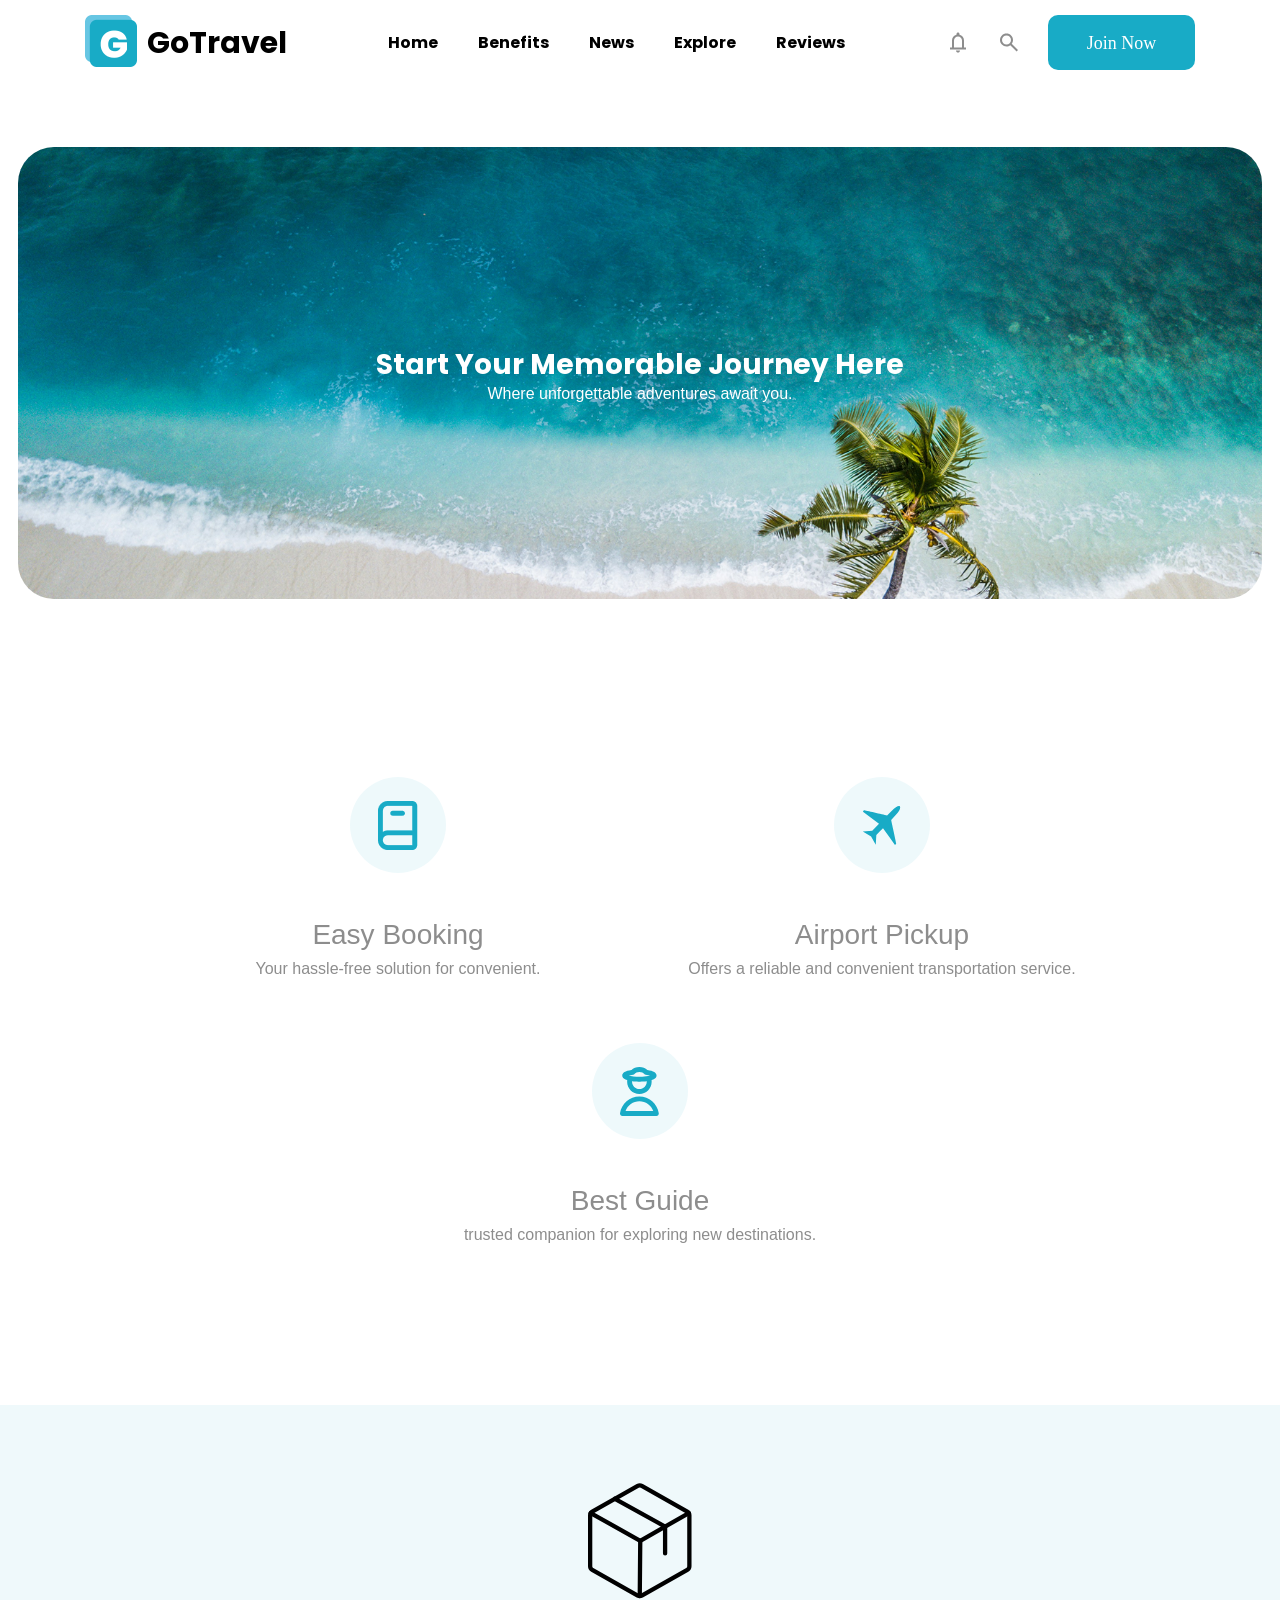
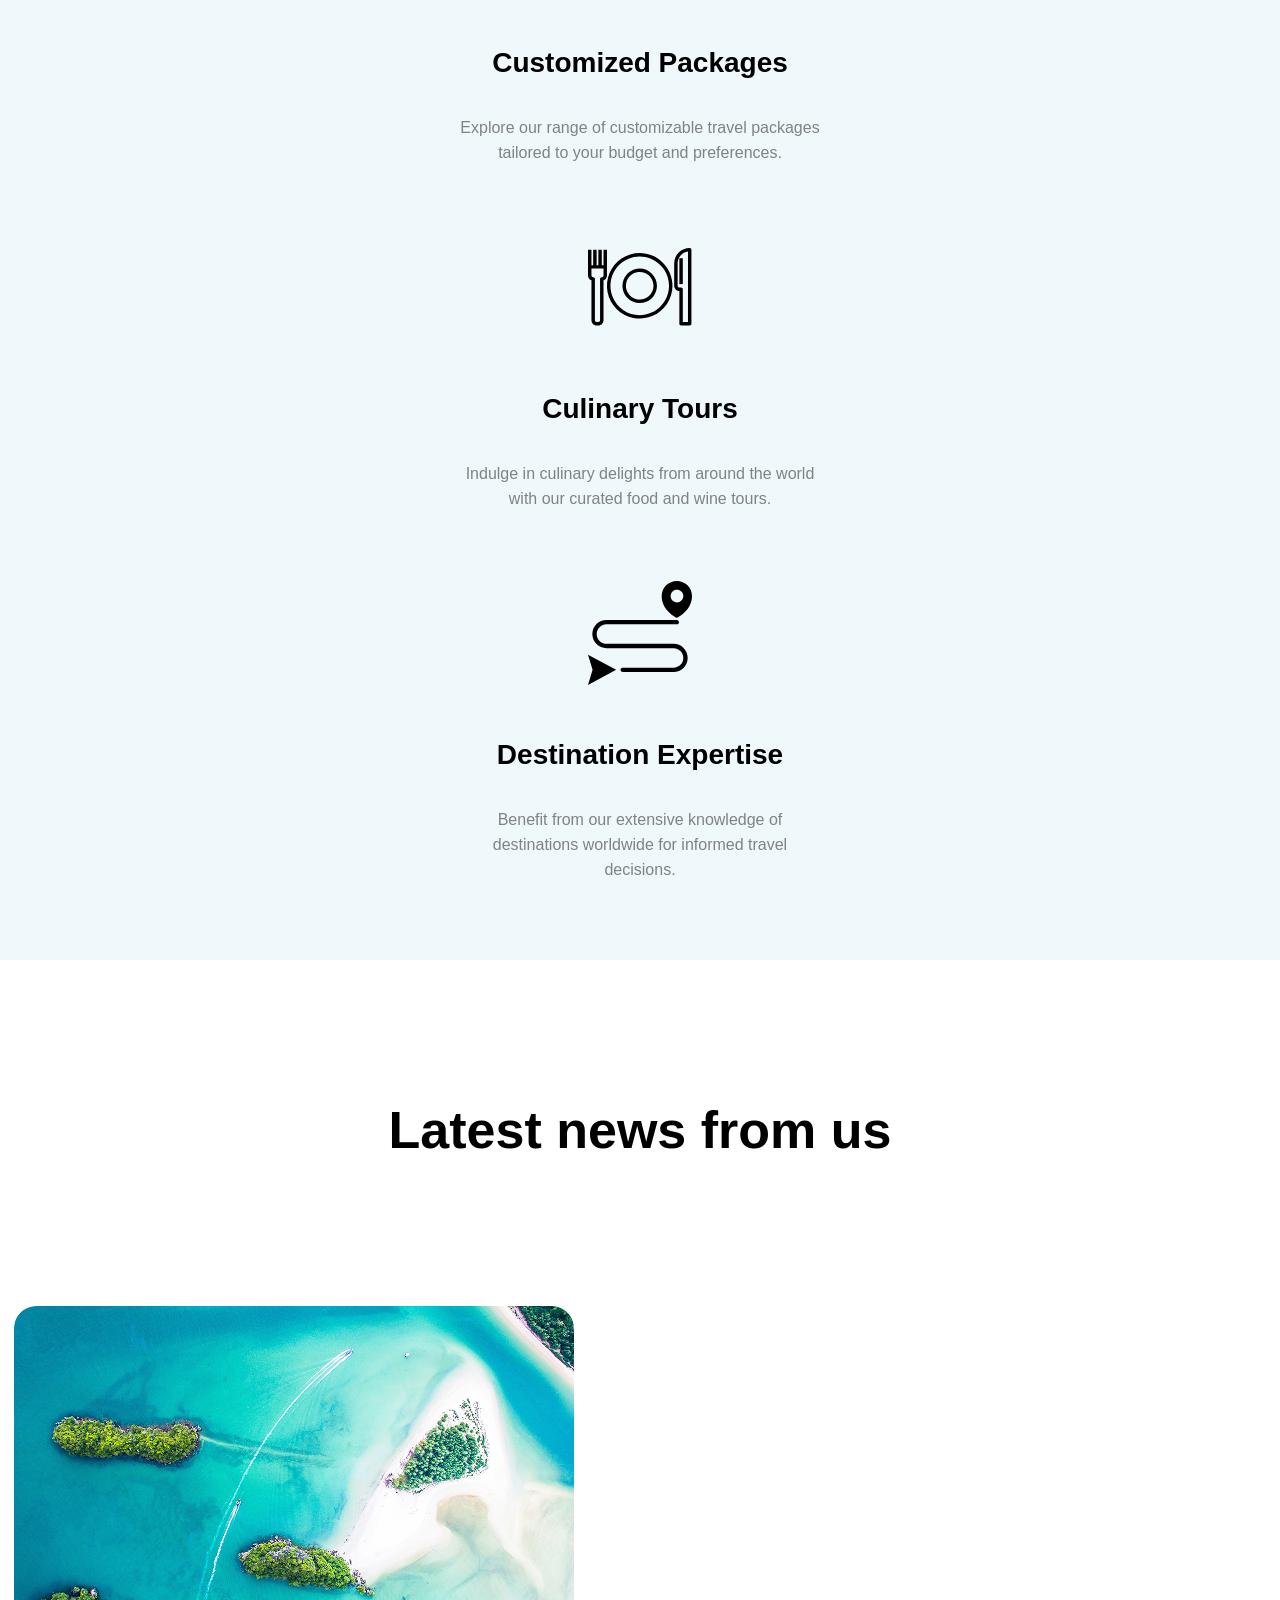
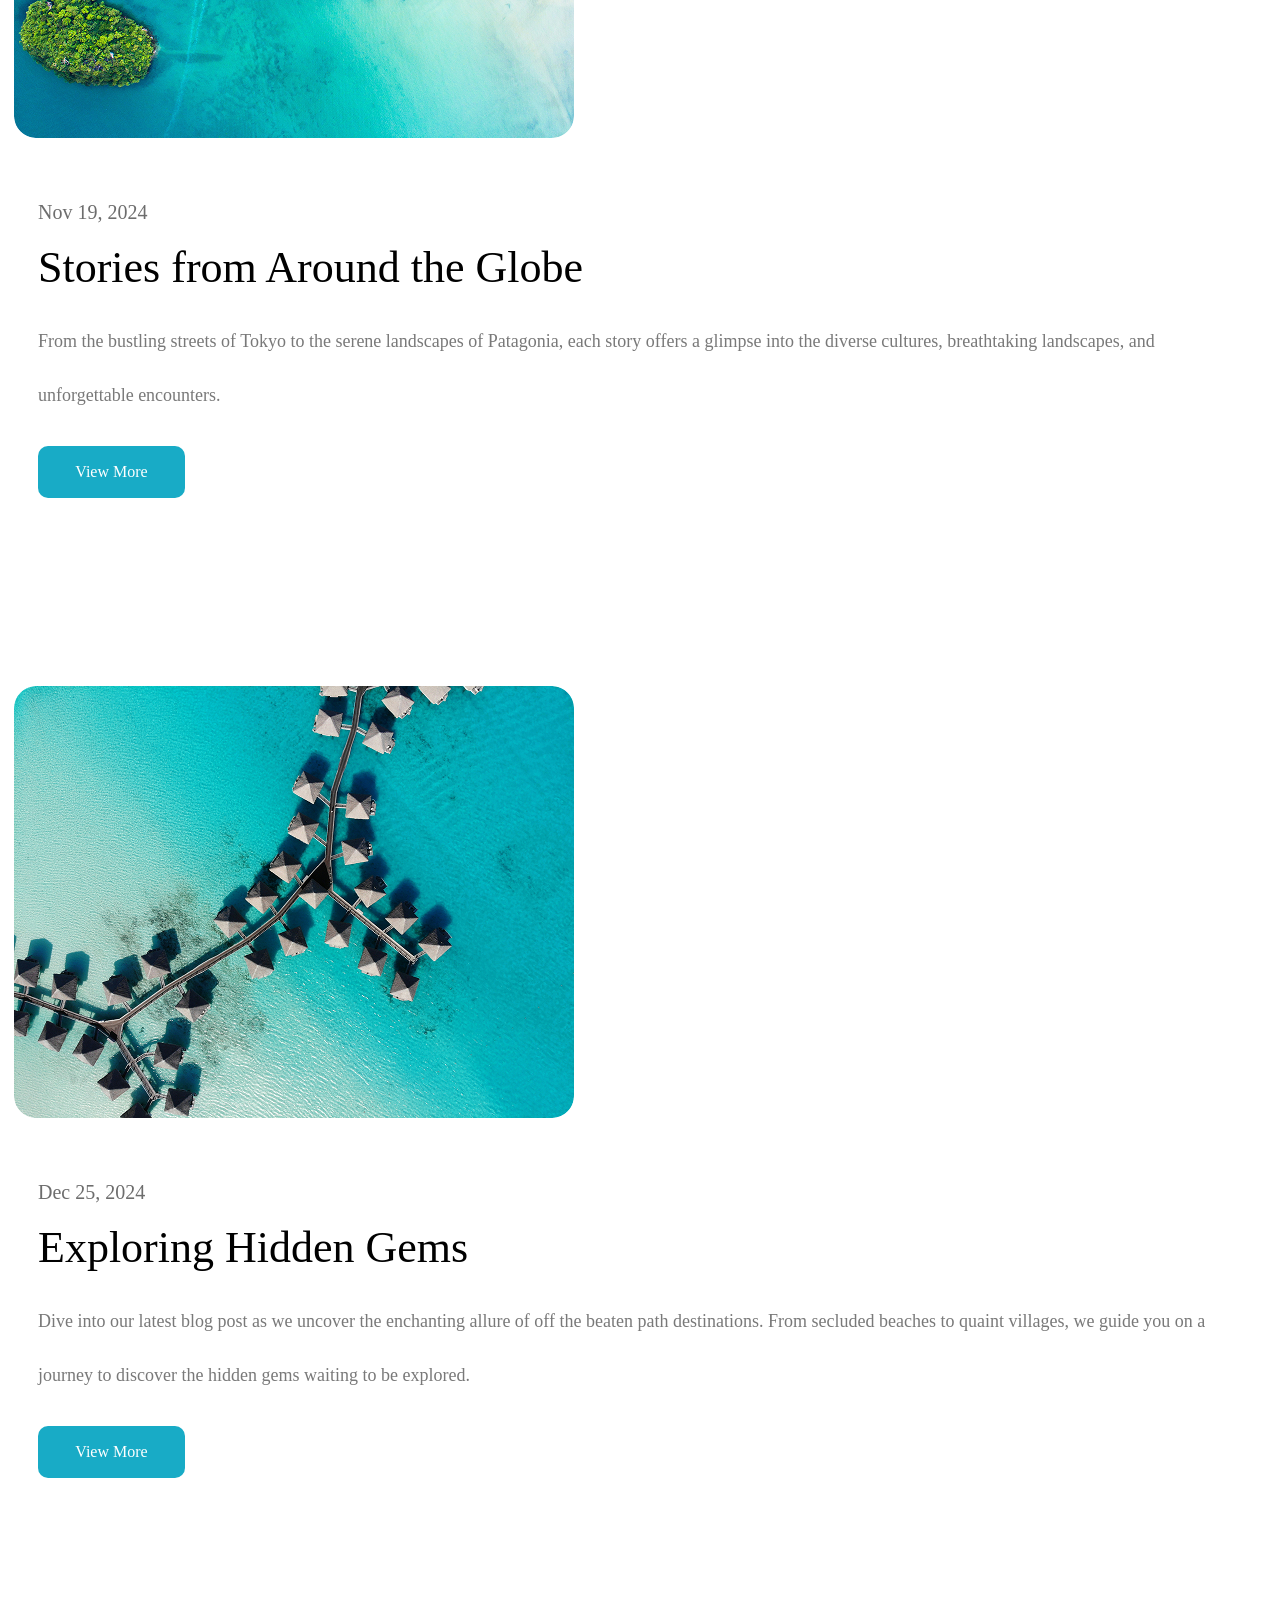
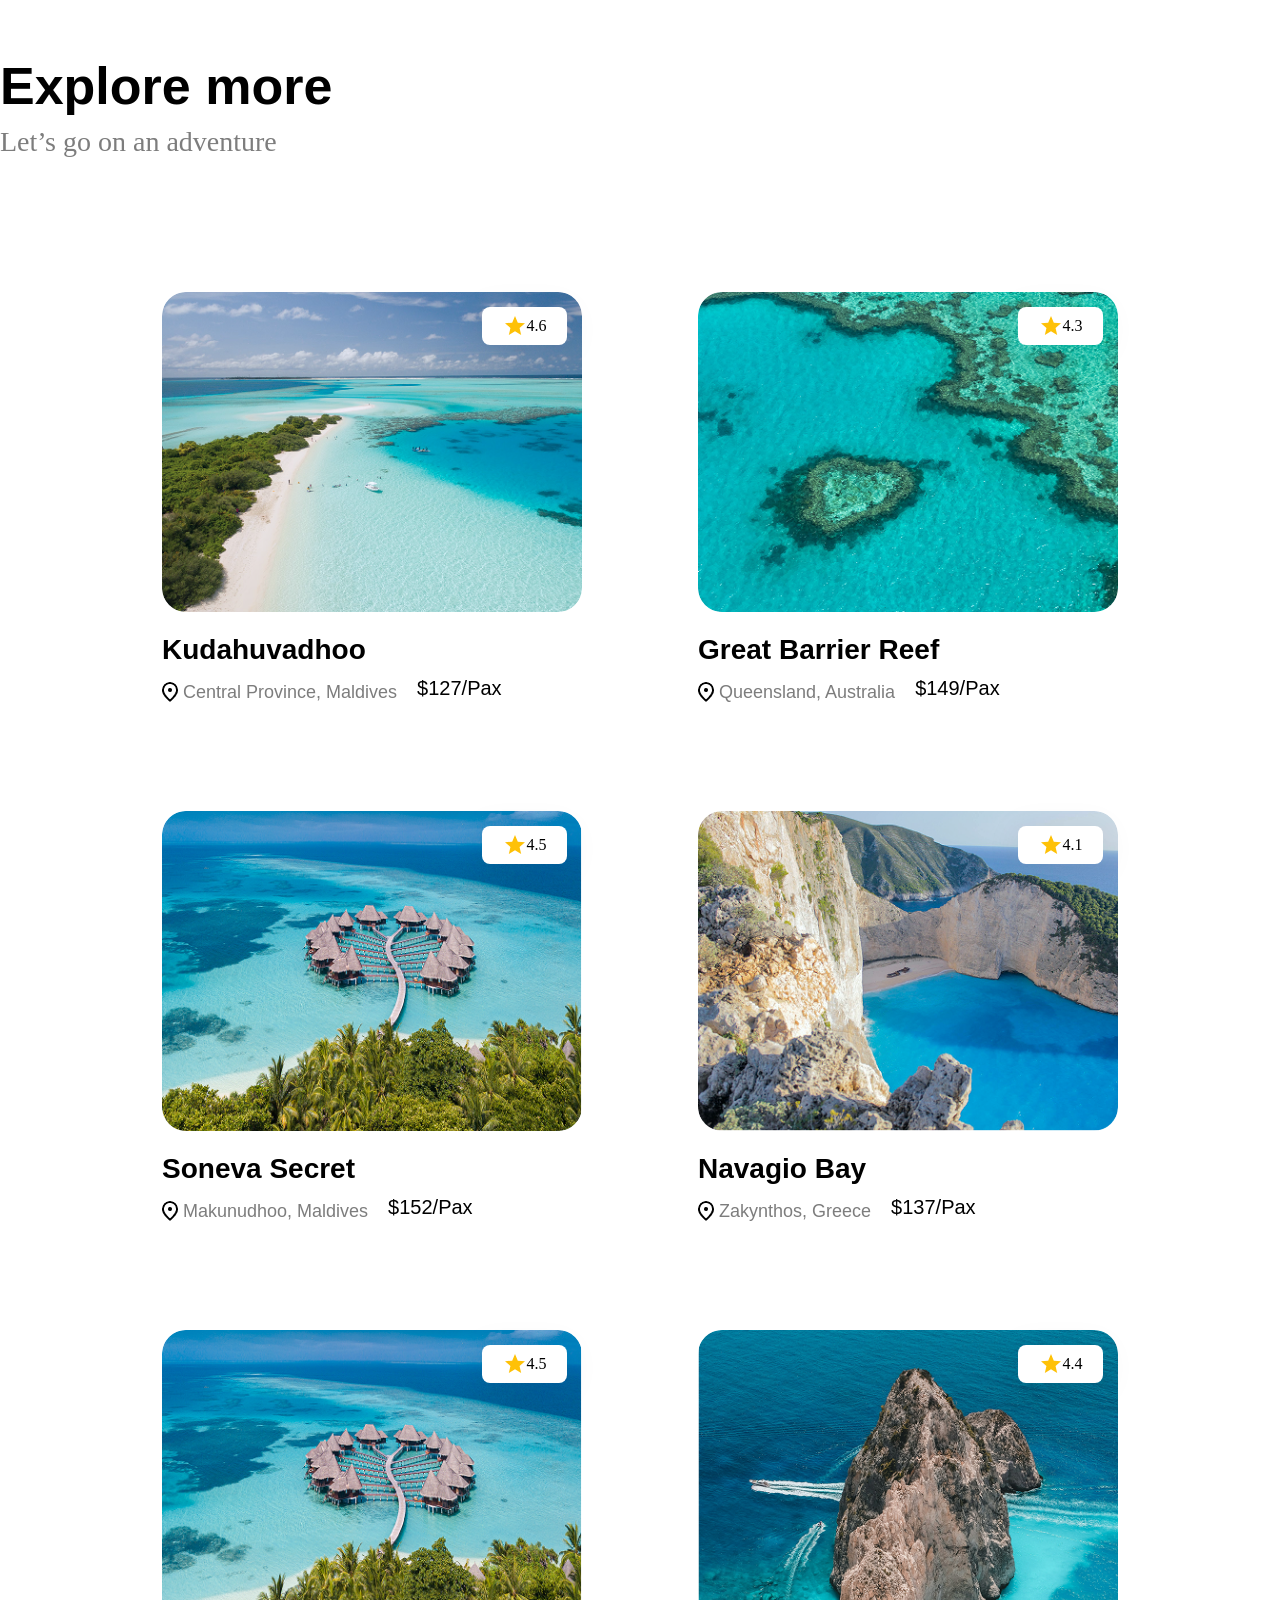
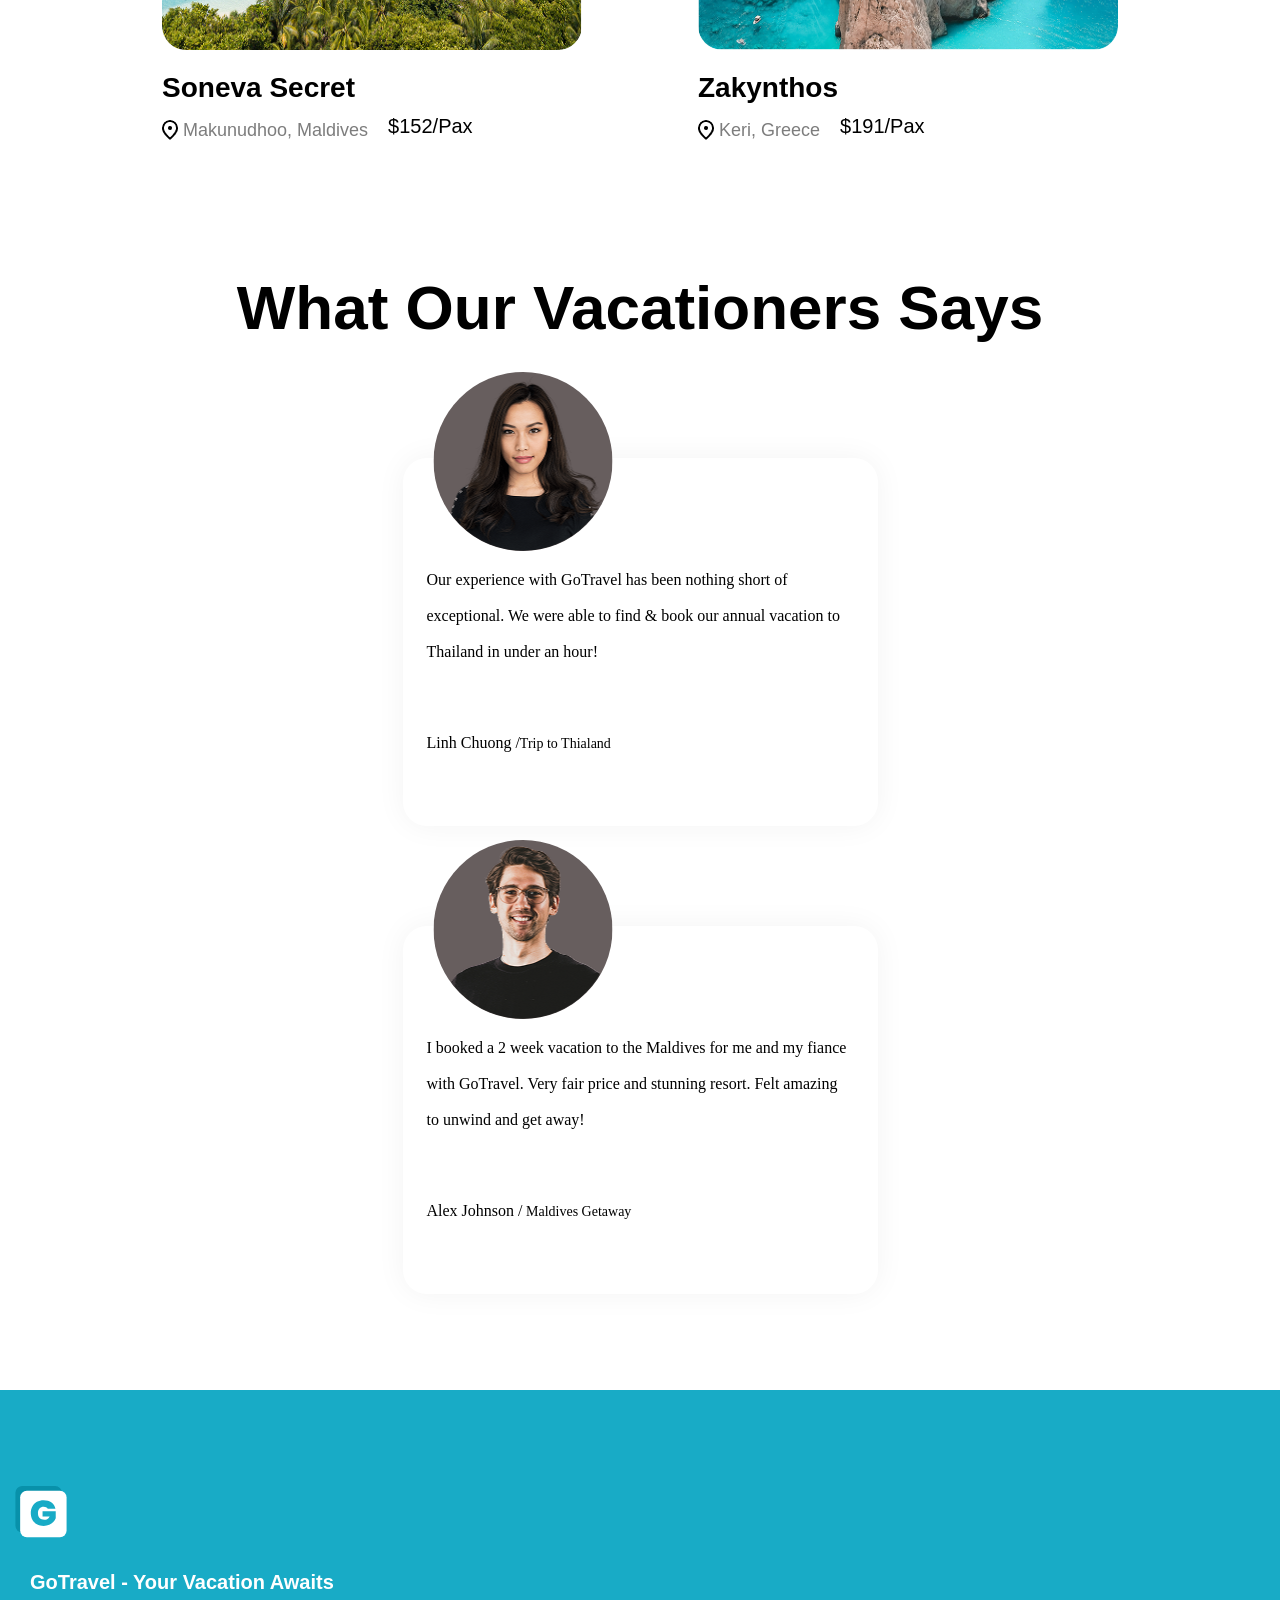
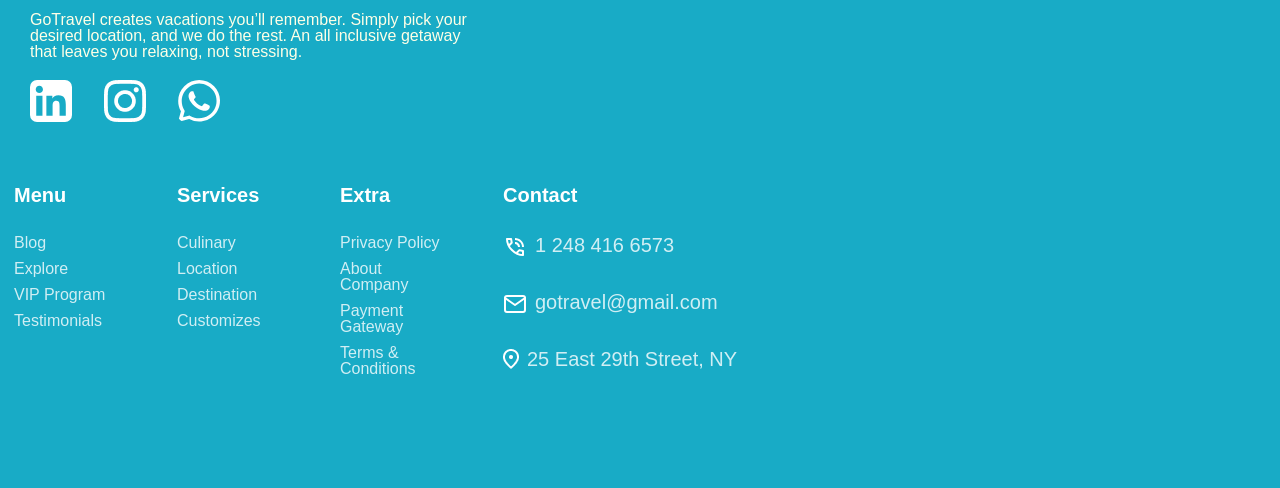
<file: index.html>
<!doctype html>
<html lang="en">
  <head>
    <meta charset="UTF-8" />
    <meta name="viewport" content="width=device-width, initial-scale=1.0" />

    <meta
      name="description"
      content="GoTravel - Start your memorable journey here. Book your next unforgettable adventure with customized packages and best guides."
    />
    <meta
      name="keywords"
      content="travel, holidays, booking, vacation, GoTravel, adventures"
    />
    <meta name="author" content="GoTravel" />

    <meta property="og:title" content="GoTravel - Your Vacation Awaits" />
    <meta
      property="og:description"
      content="Where unforgettable adventures await you. Pick your desired location, and we do the rest."
    />
    <meta property="og:type" content="website" />
    <meta property="og:url" content="https://www.yourdomain.com/" />
    <meta property="og:image" content="images/Logo (1).png" />

    <title>GoTravel - Your Vacation Awaits</title>

    <link rel="stylesheet" href="styles/reset.css" />
    <link rel="stylesheet" href="styles/style.css" />
    <link rel="stylesheet" href="styles/mobile.css" />
  </head>
  <body>
    <header>
      <div class="header-box">
        <div class="web-title">
          <a href="#">
            <img class="web-logo" src="images/Logo (1).png" alt="Web-logo" />
          </a>
          <a class="Go-travel" href="#">GoTravel</a>
        </div>
        <nav>
          <ul class="nav-list">
            <li><a class="header-list" href="#Home">Home</a></li>
            <li><a class="header-list" href="#Benefits">Benefits</a></li>
            <li><a class="header-list" href="#News">News</a></li>
            <li><a class="header-list" href="#Explore">Explore</a></li>
            <li><a class="header-list" href="#Reviews">Reviews</a></li>
          </ul>
        </nav>
        <div class="icons-header">
          <img src="images/Bell Icon.svg" alt="Bell-icon" />
          <img src="images/Search Icon.svg" alt="Search-icon" />
          <a href="join.html" class="Header-Butt">Join Now</a>
        </div>
        <button class="burger-menu">
          <img src="/images/svg/Menu Icon.svg" />
        </button>
      </div>

      <div class="burger-menu-container" style="display: none">
        <div class="burger-menu-close">
          <button class="close-burgener-menu-button">
            <img src="/images/svg/Close.svg" />
          </button>
        </div>

        <div class="burger-menu-content">
          <nav>
            <ul class="burger-nav-list">
              <li><a class="header-list" href="#Home">Home</a></li>
              <li><a class="header-list" href="#Benefits">Benefits</a></li>
              <li><a class="header-list" href="#News">News</a></li>
              <li><a class="header-list" href="#Explore">Explore</a></li>
              <li><a class="header-list" href="#Reviews">Reviews</a></li>
            </ul>
          </nav>
          <a href="join.html" class="Header-Butt burger-join-btn">Join Now</a>
        </div>
      </div>
    </header>
    <main>
      <section class="home" id="Home">
        <div class="sect-home">
          <div class="Memorable-div">
            <h2>Start Your Memorable Journey Here</h2>
            <p>Where unforgettable adventures await you.</p>
          </div>
          <div class="Offers-box">
            <div class="offers-container">
              <div class="icon-one">
                <img src="images/Booking.png" alt="icon-book" />
              </div>
              <div class="offers-wrap">
                <h2>Easy Booking</h2>
                <p>Your hassle-free solution for convenient.</p>
              </div>
            </div>
            <div class="offers-container">
              <div class="icon-one">
                <img
                  class="icon-airplane"
                  src="images/icon-airplane.svg"
                  alt="icon-airplane"
                />
              </div>
              <div class="offers-wrap">
                <h2>Airport Pickup</h2>
                <p>Offers a reliable and convenient transportation service.</p>
              </div>
            </div>
            <div class="offers-container">
              <div class="icon-one">
                <img src="images/Guide.svg" alt="icon-guide" />
              </div>
              <div class="offers-wrap">
                <h2>Best Guide</h2>
                <p>trusted companion for exploring new destinations.</p>
              </div>
            </div>
          </div>
        </div>
      </section>
      <div class="Offers-box-mobile">
        <div class="offers-container">
          <div class="icon-one">
            <img src="images/Booking.png" alt="icon-book" />
          </div>
          <div class="offers-wrap">
            <h2>Easy Booking</h2>
            <p>Your hassle-free solution for convenient.</p>
          </div>
        </div>
        <div class="offers-container">
          <div class="icon-one">
            <img
              class="icon-airplane"
              src="images/icon-airplane.svg"
              alt="icon-airplane"
            />
          </div>
          <div class="offers-wrap">
            <h2>Airport Pickup</h2>
            <p>Offers a reliable and convenient transportation service.</p>
          </div>
        </div>
        <div class="offers-container">
          <div class="icon-one">
            <img src="images/Guide.svg" alt="icon-guide" />
          </div>
          <div class="offers-wrap">
            <h2>Best Guide</h2>
            <p>trusted companion for exploring new destinations.</p>
          </div>
        </div>
      </div>
      <section class="sect-benefits" id="Benefits">
        <div class="three-box">
          <div class="three-div">
            <img src="images/Box.svg" alt="box-icon" />
            <div class="boxs-wrap">
              <h2>Customized Packages</h2>
              <p>
                Explore our range of customizable travel packages tailored to
                your budget and preferences.
              </p>
            </div>
          </div>
          <div class="three-div">
            <img src="images/Culinary.svg" alt="culinary-icon" />
            <div class="boxs-wrap">
              <h2>Culinary Tours</h2>
              <p>
                Indulge in culinary delights from around the world with our
                curated food and wine tours.
              </p>
            </div>
          </div>
          <div class="three-div">
            <img src="images/Destination.svg" alt="destination-icon" />
            <div class="boxs-wrap">
              <h2>Destination Expertise</h2>
              <p>
                Benefit from our extensive knowledge of destinations worldwide
                for informed travel decisions.
              </p>
            </div>
          </div>
        </div>
      </section>
      <section class="Sect-news" id="News">
        <div class="main-latest">
          <div class="latest-wrap">
            <h2 class="New-fromus">Latest news from us</h2>
            <div class="one-box">
              <img src="images/imageone.png" alt="imagesea" />
              <div class="about-stories">
                <span>Nov 19, 2024</span>
                <h2>Stories from Around the Globe</h2>
                <p>
                  From the bustling streets of Tokyo to the serene landscapes of
                  Patagonia, each story offers a glimpse into the diverse
                  cultures, breathtaking landscapes, and unforgettable
                  encounters.
                </p>
                <a class="stories-butt" href="#">View More</a>
              </div>
            </div>
            <div class="one-box">
              <img src="images/imagesecond.png" alt="imagesea" />
              <div class="about-stories">
                <span>Dec 25, 2024</span>
                <h2>Exploring Hidden Gems</h2>
                <p>
                  Dive into our latest blog post as we uncover the enchanting
                  allure of off the beaten path destinations. From secluded
                  beaches to quaint villages, we guide you on a journey to
                  discover the hidden gems waiting to be explored.
                </p>
                <a class="stories-butt" href="#">View More</a>
              </div>
            </div>
          </div>
        </div>
      </section>
      <section class="explore-sect" id="Explore">
        <div class="expl-maindiv">
          <div class="advent-box">
            <h2>Explore more</h2>
            <p>Let’s go on an adventure</p>
          </div>
          <div class="images-box">
            <div class="pictures">
              <img src="images/img.png" alt="image" />
              <div class="rate-box">
                <img src="images/Star.svg" alt="icon" />
                <span>4.6</span>
              </div>
              <div class="prices-info">
                <h2>Kudahuvadhoo</h2>
                <div class="location-box">
                  <p>
                    Central Province, Maldives
                    <span>$127/Pax</span>
                  </p>
                  <img src="images/location.png" alt="location" />
                </div>
              </div>
            </div>
            <div class="pictures">
              <img src="images/imagebeach.png" alt="image" />
              <div class="rate-box">
                <img src="images/Star.svg" alt="icon" />
                <span>4.3</span>
              </div>
              <div class="prices-info">
                <h2>Great Barrier Reef</h2>
                <div class="location-box">
                  <p>
                    Queensland, Australia
                    <span>$149/Pax</span>
                  </p>
                  <img src="images/location.png" alt="location" />
                </div>
              </div>
            </div>
            <div class="pictures">
              <img src="images/imagevile.png" alt="image" />
              <div class="rate-box">
                <img src="images/Star.svg" alt="icon" />
                <span>4.5</span>
              </div>
              <div class="prices-info">
                <h2>Soneva Secret</h2>
                <div class="location-box">
                  <p>
                    Makunudhoo, Maldives
                    <span>$152/Pax</span>
                  </p>
                  <img src="images/location.png" alt="location" />
                </div>
              </div>
            </div>
            <div class="pictures">
              <img src="images/imageseaa.png" alt="image" />
              <div class="rate-box">
                <img src="images/Star.svg" alt="icon" />
                <span>4.1</span>
              </div>
              <div class="prices-info">
                <h2>Navagio Bay</h2>
                <div class="location-box">
                  <p>
                    Zakynthos, Greece
                    <span>$137/Pax</span>
                  </p>
                  <img src="images/location.png" alt="location" />
                </div>
              </div>
            </div>
            <div class="pictures">
              <img src="images/imagevile.png" alt="image" />
              <div class="rate-box">
                <img src="images/Star.svg" alt="icon" />
                <span>4.5</span>
              </div>
              <div class="prices-info">
                <h2>Soneva Secret</h2>
                <div class="location-box">
                  <p>
                    Makunudhoo, Maldives
                    <span>$152/Pax</span>
                  </p>
                  <img src="images/location.png" alt="location" />
                </div>
              </div>
            </div>
            <div class="pictures">
              <img src="images/zakynthos.png" alt="image" />
              <div class="rate-box">
                <img src="images/Star.svg" alt="icon" />
                <span>4.4</span>
              </div>
              <div class="prices-info">
                <h2>Zakynthos</h2>
                <div class="location-box">
                  <p>
                    Keri, Greece
                    <span>$191/Pax</span>
                  </p>
                  <img src="images/location.png" alt="location" />
                </div>
              </div>
            </div>
          </div>
        </div>
      </section>
      <section class="Reviews" id="Reviews">
        <div class="Vacationers-info">
          <div class="our-clients">
            <h2>What Our Vacationers Says</h2>
          </div>
          <div class="about-us">
            <div class="client-one">
              <div class="client-say">
                <p>
                  Our experience with GoTravel has been nothing short of
                  exceptional. We were able to find & book our annual vacation
                  to Thailand in under an hour!
                </p>
                <h4>Linh Chuong /<span>Trip to Thialand</span></h4>
              </div>
              <img src="images/clientone.png" alt="client-image" />
            </div>
            <div class="client-one">
              <div class="client-say">
                <p>
                  I booked a 2 week vacation to the Maldives for me and my
                  fiance with GoTravel. Very fair price and stunning resort.
                  Felt amazing to unwind and get away!
                </p>
                <h4>Alex Johnson /<span> Maldives Getaway</span></h4>
              </div>
              <img src="images/clientsecond.png" alt="client-image" />
            </div>
          </div>
        </div>
      </section>
    </main>
    <footer>
      <div class="footer-maindiv">
        <div class="left-footer">
          <div class="img-info">
            <img src="images/Left.svg" alt="left-icon" />
            <div class="wrap-info">
              <h2>GoTravel - Your Vacation Awaits</h2>
              <p>
                GoTravel creates vacations you’ll remember. Simply pick your
                desired location, and we do the rest. An all inclusive getaway
                that leaves you relaxing, not stressing.
              </p>
              <div class="footer-icons">
                <a href="#"
                  ><img src="images/Linkedin (1).svg" alt="iconlinkedin"
                /></a>
                <a href="#"
                  ><img src="images/Instagram.png" alt=" instagramicon"
                /></a>
                <a href="#"
                  ><img src="images/Whats App.svg" alt="whatsapicon"
                /></a>
              </div>
            </div>
          </div>
        </div>
        <div class="right-footer">
          <div class="four-footer">
            <h2>Menu</h2>
            <ul>
              <li><a href="#">Blog</a></li>
              <li><a href="#">Explore</a></li>
              <li><a href="#">VIP Program</a></li>
              <li><a href="#">Testimonials</a></li>
            </ul>
          </div>
          <div class="four-footer">
            <h2>Services</h2>
            <ul>
              <li><a href="#">Culinary</a></li>
              <li><a href="#">Location</a></li>
              <li><a href="#">Destination</a></li>
              <li><a href="#">Customizes</a></li>
            </ul>
          </div>
          <div class="four-footer">
            <h2>Extra</h2>
            <ul>
              <li><a href="#">Privacy Policy</a></li>
              <li><a href="#">About Company</a></li>
              <li><a href="#">Payment Gateway</a></li>
              <li><a href="#">Terms & Conditions</a></li>
            </ul>
          </div>
          <div class="four-footerr">
            <h2>Contact</h2>
            <ul>
              <li>
                <a href="#">
                  <img src="images/Phone.svg" alt="phoneicon" />
                </a>
                <h4>1 248 416 6573</h4>
              </li>
              <li>
                <a href="#">
                  <img src="images/Email.svg" alt="emailicon" />
                </a>
                <h4>gotravel@gmail.com</h4>
              </li>
              <li>
                <a href="#">
                  <img src="images/locationn.png" alt="locationicon" />
                </a>
                <h4>25 East 29th Street, NY</h4>
              </li>
            </ul>
          </div>
        </div>
      </div>
    </footer>
    <script src="script.js"></script>
  </body>
</html>
</file>
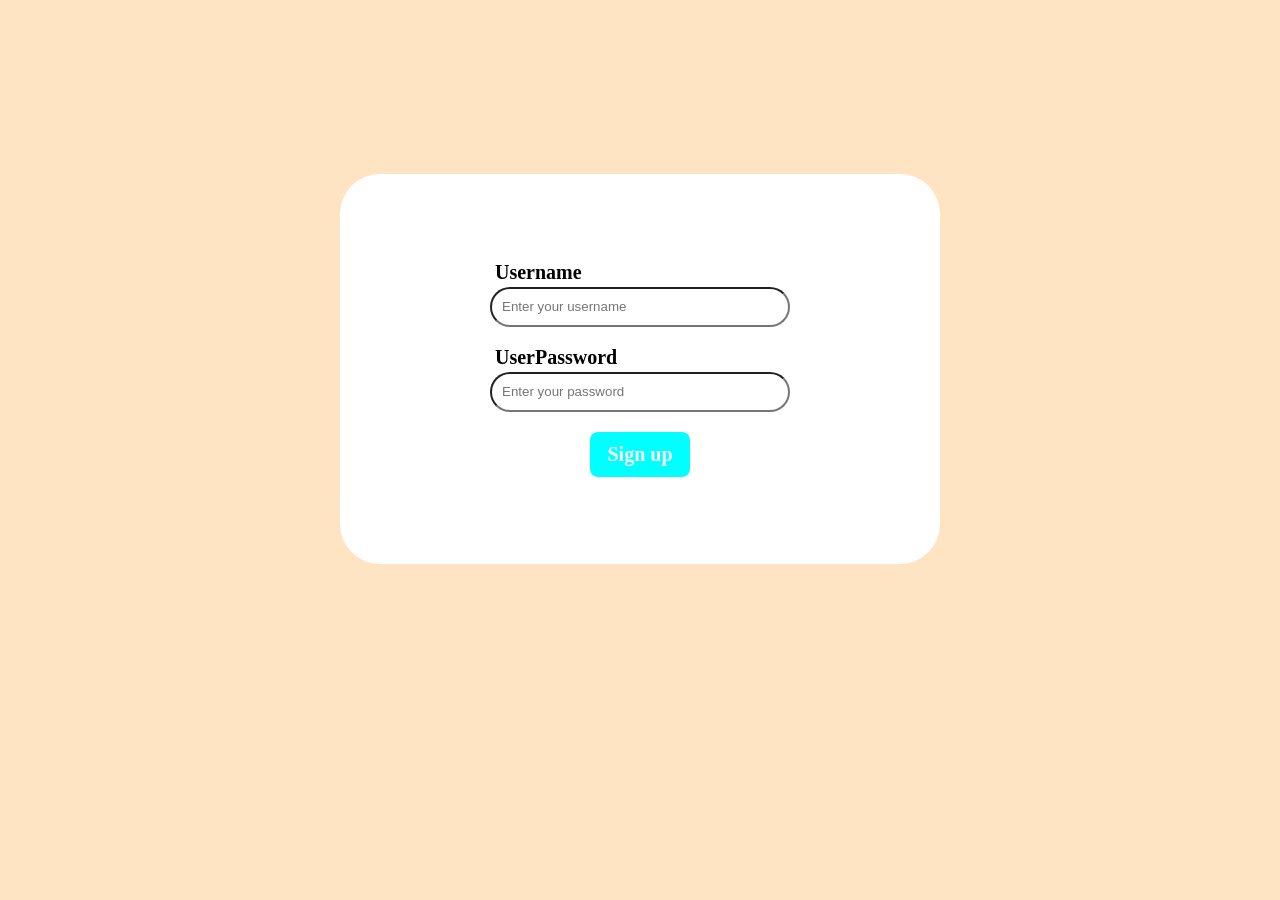
<file: join.html>
<!doctype html>
<html lang="en">
  <head>
    <meta charset="UTF-8" />
    <meta name="viewport" content="width=device-width, initial-scale=1.0" />
    <title>Document</title>
    <link rel="stylesheet" href="index.html" />
    <link rel="stylesheet" href="styles/reset.css" />
    <link rel="stylesheet" href="styles/style.css" />
  </head>
  <body class="bisque-body">
    <div class="sign-index">
      <div class="sign-value">
        <div class="register-container">
          <label for="username">Username</label>
          <input
            type="text"
            id="username"
            placeholder="Enter your username"
            autocomplete="off"
          />
          <label for="Userpassword">UserPassword</label>
          <input
            type="password"
            id="Userpassword"
            placeholder="Enter your password"
            autocomplete="new-password"
          />
          <a href="#">Sign up</a>
        </div>
      </div>
    </div>
  </body>
</html>
</file>
<file: styles/style.css>
@font-face {
  font-family: 'Poppins-Bold';
  src: url('../fonts/Poppins-Bold.ttf') format('truetype');
}
html {
  scroll-behavior: smooth;
}

header {
  width: 100%;
  display: flex;
  justify-content: center;
  align-items: center;
  background-color: #ffffff;
  margin-bottom: 44px;
  position: sticky;
  top: 0;
  z-index: 100;
}
.web-title {
  display: flex;
  align-items: center;
  gap: 10px;
}

nav {
  display: flex;
}
.nav-list {
  display: flex;
  gap: 40px;
  font-family: 'Poppins-Bold', sans-serif;
  font-weight: 500;
  font-style: Medium;
  font-size: 16px;
  leading-trim: NONE;
  line-height: 100%;
  letter-spacing: 0%;
  position: relative;
}

.header-list {
  position: relative;
  color: black;
}
.header-list::after {
  content: '';
  position: absolute;
  left: 0;
  bottom: -5px;
  width: 100%;
  height: 2px;
  background-color: aqua;
  transition: 0.5 ease-in-out;
  transform-origin: left;
  transform: scaleX(0);
  transition: transform 0.5s ease-in-out;
}
.header-list:hover::after {
  transform: scaleX(1);
}

.header-box {
  display: flex;
  max-width: 1728px;
  width: 100%;
  height: 85px;
  padding: 0px 85px;
  justify-content: space-between;
  align-items: center;
  background-color: #ffffff;
}

.burger-menu {
  display: none;
}

.burger-menu-container {
  position: fixed;
  top: 0;
  right: 0;
  width: 275px;
  height: 100vh;
  background: #ffffff;
  padding: 24px;
}
.burger-menu-close {
  display: flex;
  width: 100%;
  justify-content: end;
}

.web-logo {
  width: 52px;
  height: 52px;
}
.Go-travel {
  font-family: 'Poppins-Bold', sans-serif;
  font-weight: 600;
  font-size: 30px;
  leading-trim: NONE;
  line-height: 100%;
  letter-spacing: 0%;
  color: black;
}
.Header-Butt {
  width: 147px;
  height: 55px;
  background-color: #18abc6;
  color: white;
  border-radius: 10px;
  border: none;
  display: flex;
  justify-content: center;
  align-items: center;
  font-weight: 500;
  font-style: Medium;
  font-size: 18px;
  leading-trim: NONE;
  line-height: 100%;
  letter-spacing: 0%;
}
.icons-header {
  display: flex;
  gap: 27px;
}
main {
  width: 100%;
  display: flex;
  flex-direction: column;
  gap: 144px;
}

.home {
  max-width: 1728px;
  width: 100%;
  padding: 18px;
  margin: 0 auto;
}

.sect-home {
  width: 100%;
  display: flex;
  min-height: 972px;
  background-color: bisque;
  background-image: url(../images/Hero\ Image.png);
  background-size: cover;
  background-position: center;
  background-repeat: no-repeat;
  border-radius: 36px;
  position: relative;
  display: flex;
  justify-content: center;
  align-items: center;
}
.Memorable-div h2 {
  color: white;
  text-align: center;
  font-weight: 600;
  font-family: 'Poppins-Bold', sans-serif;
  font-size: 100px;
  leading-trim: NONE;
  line-height: 136px;
  letter-spacing: 0%;
}
.Memorable-div {
  width: 100%;
  max-width: 1440px;
  display: flex;
  align-items: center;
  padding: 0 20px;
  margin: 0 auto;
  flex-direction: column;
}
.Memorable-div p {
  font-family: 'Poppins-Bold', sans-serif;
  font-weight: 500;
  font-style: Medium;
  font-size: 28px;
  leading-trim: NONE;
  line-height: 100%;
  letter-spacing: 0%;
  text-align: center;
  color: white;
}
.Offers-box {
  max-width: 1556px;
  width: 100%;
  padding: 74px 64px;
  border-radius: 24px;
  background-color: #ffff;
  position: absolute;
  bottom: -70px;
  display: flex;
  justify-content: space-between;
  align-items: center;
}
.offers-container {
  max-width: 420px;
  width: 100%;
  height: 122px;
  gap: 48px;
  display: flex;
  justify-content: center;
  align-items: center;
}
.Offers-box-mobile {
  display: none;
}
.icon-one {
  width: 96px;
  height: 96px;
  flex-shrink: 0;
  background-color: rgb(24 171 198 / 7%);
  border-radius: 100%;
  display: flex;
  align-items: center;
  justify-content: center;
}
.offer-wrap {
  display: flex;
  flex-direction: column;
}
.offers-wrap h2 {
  font-family: 'Poppins', sans-serif;
  font-weight: 500;
  margin-bottom: 10px;
  font-size: 28px;
  leading-trim: NONE;
  line-height: 100%;
  letter-spacing: 6%;
  color: #8d8d8d;
}
.offers-wrap p {
  font-family: 'Rubik-Light', sans-serif;
  font-weight: 400;
  font-size: 16px;
  leading-trim: NONE;
  line-height: 20px;
  letter-spacing: 6%;
  color: #8d8d8d;
}
.icon-airplane {
  width: 39px;
  height: 39px;
}

.explore-btn {
  font-family: 'Poppins', sans-serif;
  width: 224px;
  height: 52px;
  background-color: #18abc6;
  border-radius: 10px;
  color: white;
  font-size: 18px;
  display: flex;
  align-items: center;
  justify-content: center;
  margin-top: 56px;
}

.left-sect img {
  max-width: 500px;
  width: 100%;
  height: 540px;
}

.div-content {
  display: flex;
  flex-direction: column;

  align-items: center;
  justify-content: center;
}
.left-sect {
  position: relative;
  display: inline-block;
}

.reace-div {
  display: flex;
  position: absolute;
  top: 112px;
  z-index: 2;
  transform: translateX(-50%);
  width: 227px;
  height: 65px;
  background-color: greenyellow;
  border-radius: 12px;
  justify-content: flex-start;
  padding-top: 14px;
}
.reace-div img {
  width: 58px;
  height: 58px;
  display: flex;
  align-items: center;
}
.reace-div h4 {
  font-weight: 600;
  font-family: 'Poppins', sans-serif;
  color: #151515;
  font-size: 15px;
  leading-trim: NONE;
  line-height: 100%;
  letter-spacing: 6%;
}
.star-box img {
  width: 20px;
  height: 20px;
  margin-top: 0;
}
.icon-box {
  display: flex;
  align-items: center;
  margin-top: 8px;
}
.icon-box span {
  font-weight: 600;
  font-size: 17px;
  leading-trim: NONE;
  line-height: 100%;
  letter-spacing: 6%;
  color: #8d8d8d;
}
.second {
  display: flex;
  position: absolute;
  bottom: 20px;
  z-index: 22;
  right: 0;

  width: 227px;
  height: 65px;
  background-color: greenyellow;
  border-radius: 12px;
  justify-content: flex-start;
  padding-top: 14px;
}
.left-posit {
  position: absolute;
  z-index: 22;
  right: 0;
  transform: translate(50%);
  bottom: 112px;
  display: flex;
  position: absolute;
  z-index: 2;
  width: 227px;
  height: 65px;
  background-color: greenyellow;
  border-radius: 12px;
  justify-content: flex-start;
  padding-top: 14px;
}
.left-posit img {
  width: 61px;
  height: 55px;
}
.left-posit h4 {
  font-weight: 600;
  font-family: 'Poppins', sans-serif;
  color: #151515;
  font-size: 15px;
  leading-trim: NONE;
  line-height: 100%;
  letter-spacing: 6%;
  display: flex;
}
.icon-boxx img {
  width: 20px;
  height: 20px;
  margin-top: 0;
}
.reece-left {
  display: flex;
  align-items: center;
  margin-top: 8px;
}
.reece-left span {
  font-weight: 600;
  font-size: 17px;
  leading-trim: NONE;
  line-height: 100%;
  letter-spacing: 6%;
  color: #8d8d8d;
}
.sect-benefits {
  width: 100%;
  background-color: #eff9fb;
  padding: 14px;
}
.three-box {
  max-width: 1556px;
  padding: 64px 0px;
  margin: 0 auto;
  display: flex;
  gap: 120px;
  justify-content: space-between;
  align-items: center;
}
.three-div {
  max-width: 360px;
  width: 100%;
  gap: 50px;
  position: relative;
  display: flex;
  align-items: center;
  flex-direction: column;
}
.three-box img {
  width: 104px;
  height: 116px;
}
.boxs-wrap {
  text-align: center;
}
.boxs-wrap h2 {
  font-weight: 600;
  color: black;
  font-size: 28px;
  leading-trim: NONE;
  line-height: 100%;
  letter-spacing: 6%;
  text-align: center;
  font-family: 'Poppins', sans-serif;
}
.boxs-wrap p {
  font-family: 'Poppins', sans-serif;
  margin-top: 38px;
  font-weight: 400;
  color: #6d6d6dd9;
  font-size: 16px;
  leading-trim: NONE;
  line-height: 25px;
  letter-spacing: 6%;
  text-align: center;
}

.Sect-news {
  width: 100%;
  display: flex;
}
.main-latest {
  max-width: 1556px;
  display: flex;
  width: 100%;
  margin: 0 auto;
  flex-direction: column;
}
.latest-wrap {
  display: flex;
  flex-direction: column;
  gap: 136px;
}
.latest-wrap .New-fromus {
  margin: 0 auto;
  color: black;
  font-weight: 600;
  font-family: 'Poppins', sans-serif;
  font-size: 52px;
  leading-trim: NONE;
  line-height: 100%;
  letter-spacing: 6%;
}
.one-box img {
  max-width: 560px;
  width: 100%;
  height: 432px;
  border-radius: 22px;
}
.one-box {
  display: flex;
  gap: 150px;
  justify-content: space-between;
}
.about-stories {
  padding: 24px;
  display: flex;
  flex-direction: column;
  gap: 24px;
  gap: 24px;

  justify-content: center;
}
.stories-butt {
  background-color: #18abc6;
  width: 147px;
  height: 52px;
  border-radius: 10px;
  color: white;
  display: flex;
  justify-content: center;
  align-items: center;
}
.about-stories span {
  color: #6d6d6d;
  font-weight: 500;
  font-style: Medium;
  font-size: 20px;
  leading-trim: NONE;
  line-height: 100%;
  letter-spacing: 6%;
}
.about-stories h2 {
  color: #000000;

  font-weight: 500;
  font-style: Medium;
  font-size: 44px;
  leading-trim: NONE;
  line-height: 100%;
  letter-spacing: 6%;
}
.about-stories p {
  color: #797979;
  font-weight: 400;
  font-size: 18px;
  leading-trim: NONE;
  line-height: 54px;
  letter-spacing: 0%;
}
.explore-sect {
  width: 100%;
  display: flex;
  justify-content: center;
}
.expl-maindiv {
  max-width: 1556px;
  width: 100%;
  display: flex;
  flex-direction: column;
  gap: 136px;
}
.advent-box {
  display: flex;
  flex-direction: column;
}

.advent-box h2 {
  color: #000000;
  font-weight: 600;
  font-size: 52px;
  leading-trim: NONE;
  line-height: 100%;
  letter-spacing: 6%;
  font-family: 'Poppins', sans-serif;
}

.burger-menu-content {
  display: flex;
  flex-direction: column;
  align-items: start;
  gap: 70px;
  margin-top: 60px;
}

.burger-nav-list {
  display: flex;
  flex-direction: column;
  gap: 30px;
  font-family: sans-serif;
  font-weight: 500;
  font-size: 18px;
}

.burger-icons-header {
  display: flex;
  gap: 27px;
}

.burger-join-btn {
  width: 100%;
  max-width: 200px;
}
.advent-box p {
  font-weight: 300;
  font-style: Light;
  font-size: 28px;
  leading-trim: NONE;
  line-height: 100%;
  letter-spacing: 6%;
  color: #7d7d7d;
  padding-top: 16px;
}
.images-box {
  width: 100%;
  padding: 0px 14px;
  display: flex;
  justify-content: center;
  gap: 116px;
  flex-direction: row;
  flex-wrap: wrap;
}

.images-box img {
  max-width: 420px;
  width: 100%;
  height: 320px;
  border-radius: 24px;
}
.pictures {
  max-width: 420px;
  width: 100%;
  position: relative;
}
.rate-box img {
  width: 24px;
  height: 24px;
}
.rate-box {
  border-radius: 8px;
  width: 85px;
  height: 38px;
  background-color: white;
  box-shadow: 0px 4px 30px 6px #0000000d;
  position: absolute;
  z-index: 40;
  top: 15px;
  right: 15px;
  display: flex;
  align-items: center;
  justify-content: center;
}
.prices-info {
  max-width: 420px;
  width: 100%;
  height: 80px;
  display: flex;
  flex-direction: column;
  gap: 14px;
  align-items: flex-start;
  justify-content: center;
  padding-top: 32px;
}
.prices-info h2 {
  font-family: 'Poppins', sans-serif;
  font-weight: 600;
  color: black;
  font-size: 28px;
  leading-trim: NONE;
  line-height: 100%;
  letter-spacing: 0%;
}
.prices-info img {
  width: 16px;
  height: 20px;
}
.location-box {
  display: flex;
  flex-direction: row-reverse;
  align-items: center;
  justify-content: center;
  gap: 5px;
}
.location-box p {
  font-weight: 400;
  font-family: 'Poppins', sans-serif;
  font-size: 18px;
  leading-trim: NONE;
  line-height: 28px;
  letter-spacing: 0%;
  color: #7d7d7d;
  display: flex;
  gap: 20px;
}
.location-box span {
  font-weight: 400;
  color: black;
  font-size: 20px;
  leading-trim: NONE;
  line-height: 100%;
  letter-spacing: 0%;
  font-family: 'Rubik-Light', sans-serif;
}
.Reviews {
  width: 100%;
  display: flex;
  justify-content: center;
}
.Vacationers-info {
  width: 100%;
  display: flex;
  flex-direction: column;
  align-items: center;
  justify-content: center;
  gap: 88px;
}
.about-us {
  display: flex;
  justify-content: space-between;
  align-items: center;
  gap: 100px;
  padding: 0px 14px;
}
.our-clients {
  text-align: center;
  color: black;
  font-weight: 600;
  font-size: 62px;
  leading-trim: NONE;
  line-height: 100%;
  letter-spacing: 0%;
  text-align: center;
  font-family: 'Poppins', sans-serif;
  height: 93px;
  /* margin-bottom: 70px; */
}
.client-one img {
  background-color: rgb(103, 94, 94);
  border-radius: 100%;
  position: absolute;
  bottom: 53px;
  left: 30px;
  transform: translate(-50%);
}
.client-one {
  max-width: 627px;
  width: 100%;
  padding: 56px 56px 56px 170px;
  position: relative;
  align-items: center;
  display: flex;
  gap: 72px;
  border-radius: 24px;
  box-shadow: 0px 0px 30px 0px #0000000d;
}
.client-say {
  max-width: 427px;
  height: 200px;
  display: flex;
  margin: 0 auto;
  flex-direction: column;
  gap: 56px;
}
.client-say p {
  color: black;
  font-weight: 300;
  font-style: Light;
  font-size: 16px;
  leading-trim: NONE;
  line-height: 36px;
  letter-spacing: 0%;
}
.client-say h2 {
  font-weight: 500;
  font-style: Medium;
  font-size: 17px;
  leading-trim: NONE;
  line-height: 36px;
  letter-spacing: 0%;
  color: black;
}
.client-say span {
  color: black;
  font-weight: 300;
  font-style: Light;
  font-size: 14px;
  leading-trim: NONE;
  line-height: 36px;
  letter-spacing: 0%;
}
footer {
  width: 100%;
  display: flex;
  margin-top: 96px;
  justify-content: center;
  background-color: #18abc6;
  padding: 96px;
}
.footer-maindiv {
  width: 100%;
  max-width: 1440px;
  display: flex;
  background-color: #18abc6;
  align-items: center;
  gap: 150px;
}
.left-footer img {
  width: 54px;
  height: 54px;
  border-radius: 7px;
}
.left-footer {
  max-width: 465px;
  width: 100%;
  display: flex;
  align-items: start;
}
.img-info {
  display: flex;
}
.wrap-info {
  display: flex;
  flex-direction: column;
  justify-content: center;
  gap: 20px;
  margin-left: 16px;
}
.wrap-info h2 {
  color: white;
  font-weight: 600;
  font-family: 'Poppins', sans-serif;
  font-size: 20px;
  leading-trim: NONE;
  line-height: 100%;
  letter-spacing: 0%;
}
.wrap-info p {
  color: #ffffe7;
  font-family: 'Poppins', sans-serif;
  font-weight: 300;
  font-style: Light;
  font-size: 16px;
  leading-trim: NONE;
  line-height: 100%;
  letter-spacing: 0%;
}
.footer-icons {
  display: flex;
  gap: 32px;
}
.footer-icons img {
  width: 42px;
  height: 42px;
}
.right-footer {
  display: flex;
  gap: 100px;
  justify-content: space-between;
}
.four-footer {
  width: 103px;
  height: 176px;
}
.four-footer img {
  width: 24px;
  height: 24px;
}
.four-footer h2 {
  margin-bottom: 20px;
  color: white;
  font-weight: 600;
  font-size: 20px;
  leading-trim: NONE;
  line-height: 100%;
  letter-spacing: 0%;
  font-family: 'Poppins', sans-serif;
}
.four-footerr h2 {
  margin-bottom: 20px;
  color: white;
  font-weight: 600;
  font-size: 20px;
  leading-trim: NONE;
  line-height: 100%;
  letter-spacing: 0%;
  font-family: 'Poppins', sans-serif;
}
.four-footerr h4 {
  color: #ffffffcc;
  font-weight: 500;
  font-size: 20px;
  leading-trim: NONE;
  line-height: 100%;
  letter-spacing: 0%;
  font-family: 'Poppins', sans-serif;
  padding-left: 8px;
}
.four-footerr ul li {
  display: flex;
  padding-top: 10px;
  padding-bottom: 20px;
}
.four-footerr a {
  color: #ffffffcc;
  font-family: 'Poppins', sans-serif;
  font-weight: 500;
  font-style: Medium;
  font-size: 16px;
  leading-trim: NONE;
  line-height: 100%;
  letter-spacing: 0%;
}
.four-footer ul li {
  padding-top: 10px;
}
.four-footer a {
  color: #ffffffcc;
  font-family: 'Poppins', sans-serif;
  font-weight: 500;
  font-style: Medium;
  font-size: 16px;
  leading-trim: NONE;
  line-height: 100%;
  letter-spacing: 0%;
}
.sign-index {
  width: 100%;
  height: 738px;

  display: flex;
  justify-content: center;
  align-items: center;
}
.bisque-body {
  background-color: bisque;
}
.sign-value {
  width: 600px;
  height: 390px;
  border-radius: 40px;
  background-color: white;
  display: flex;
  justify-content: center;
  align-items: center;
}

.register-container input {
  height: 40px;
  border-radius: 20px;
  display: flex;
  width: 300px;
  padding-right: 20px;
}
input {
  padding-left: 10px;
  margin-bottom: 20px;
}
.sign-value label {
  display: flex;
  margin-left: 5px;
  margin-bottom: 5px;
  font-size: 20px;
  font-weight: 900;
}
.register-container {
  display: flex;
  flex-direction: column;
}
.register-container a {
  width: 100px;
  height: 45px;
  border-radius: 8px;
  background-color: aqua;
  color: white;
  font-size: 20px;
  font-weight: 600;
  margin: 0 auto;
  justify-content: center;
  align-items: center;
  display: flex;
}
.burger {
  display: none;
  font-size: 30px;
  cursor: pointer;
}
/* 
@media (max-width: 393px) {
  .nav-list {
    display: none;
    flex-direction: column;
  }

  .nav-list.active {
    display: flex;
  }

  .icons-header {
    display: none;
  }

  .burger {
    display: block !important;
  }
} */
</file>
<file: styles/mobile.css>
@media (min-width: 640px) {
}

@media (min-width: 768px) {
}

@media (min-width: 1024px) {
}

@media (min-width: 1280px) {
}

@media (min-width: 1536px) {
}

/* max-w */

@media (max-width: 1535px) {
  .offers-container {
    flex-direction: column;
    justify-content: center;
  }

  .Offers-box {
    display: none;
  }

  .offers-container {
    gap: 48px;
    height: auto;
  }

  .Offers-box-mobile {
    padding: 16px;
    flex-wrap: wrap;
    margin: 0 auto;
    justify-content: center;
    gap: 64px;
    display: flex;
  }

  .offers-wrap {
    width: 100%;
  }

  .offers-wrap h2 {
    text-align: center;
  }
  .offers-wrap p {
    text-align: center;
  }

  .Memorable-div h2 {
    font-size: 28px;
    line-height: 42px;
  }

  .Memorable-div p {
    font-family: sans-serif;
    font-size: 16px;
    font-weight: 300;
    line-height: 100%;
  }

  .sect-home {
    min-height: 452px;
  }
  .Memoriable-section {
    max-width: 361px;
    width: 100%;
    display: flex;
    align-items: center;
    justify-content: center;
    margin: 0 auto;
  }
  .div-content {
    width: 100%;
    margin: 0 auto;
  }
  .contact-list {
    flex-direction: column-reverse;
    max-width: 100%;
    width: 361px;
  }

  .three-box {
    flex-direction: column;
    gap: 64px;
    justify-content: center;
  }

  .three-div:not(:last-child) {
    border: none;
    padding-right: 0px;
  }

  .one-box {
    align-items: start;
    padding: 14px;
    gap: 40px;
    flex-direction: column;
  }

  footer {
    padding: 96px 14px;
  }

  .footer-maindiv {
    flex-direction: column;
    justify-content: start;
    align-items: start;
    gap: 60px;
  }

  .img-info {
    flex-direction: column;
    gap: 32px;
  }

  .left-footer {
    flex-direction: column;
    justify-content: start;
  }

  .right-footer {
    flex-wrap: wrap;
    gap: 60px;
  }

  .about-us {
    display: flex;
    flex-direction: column;
  }

  .client-one img {
    top: -86px;
    left: 120px;
  }

  .client-one {
    padding: 104px 24px 64px 24px;
  }
}

@media (max-width: 1279px) {
  .nav-list {
    display: none;
  }

  .icons-header {
    display: none;
  }

  .burger-menu {
    display: flex;
    align-items: center;
    justify-content: center;
  }
}

@media (max-width: 1023px) {
  .header-box {
    padding: 16px;
  }

  .one-box img {
    max-width: 361px;
    width: 100%;
    height: 361px;
    border-radius: 24px;
  }

  .about-stories span {
    font-weight: 500;
    font-style: Medium;
    font-size: 20px;
    letter-spacing: 0%;
  }
  .about-stories h2 {
    font-size: 28px;
  }
  .about-stories p {
    color: #797979;
    font-weight: 400;
    font-size: 18px;
    line-height: 16px;
    letter-spacing: 0%;
  }

  .latest-wrap {
    gap: 64px;
  }

  .latest-wrap .New-fromus {
    font-size: 32px;
  }

  .images-box {
    gap: 64px;
  }

  .advent-box {
    display: flex;
    flex-direction: column;
    justify-content: center;
    align-items: center;
  }

  .advent-box h2 {
    font-size: 32px;
  }
  .advent-box p {
    font-size: 16px;
  }

  .expl-maindiv {
    gap: 64px;
  }

  .our-clients {
    font-size: 38px;
  }

  .Vacationers-info {
    gap: 150px;
  }

  .prices-info h2 {
    font-size: 24px;
  }
}

@media (max-width: 767px) {
}

@media (max-width: 639px) {
}
</file>
